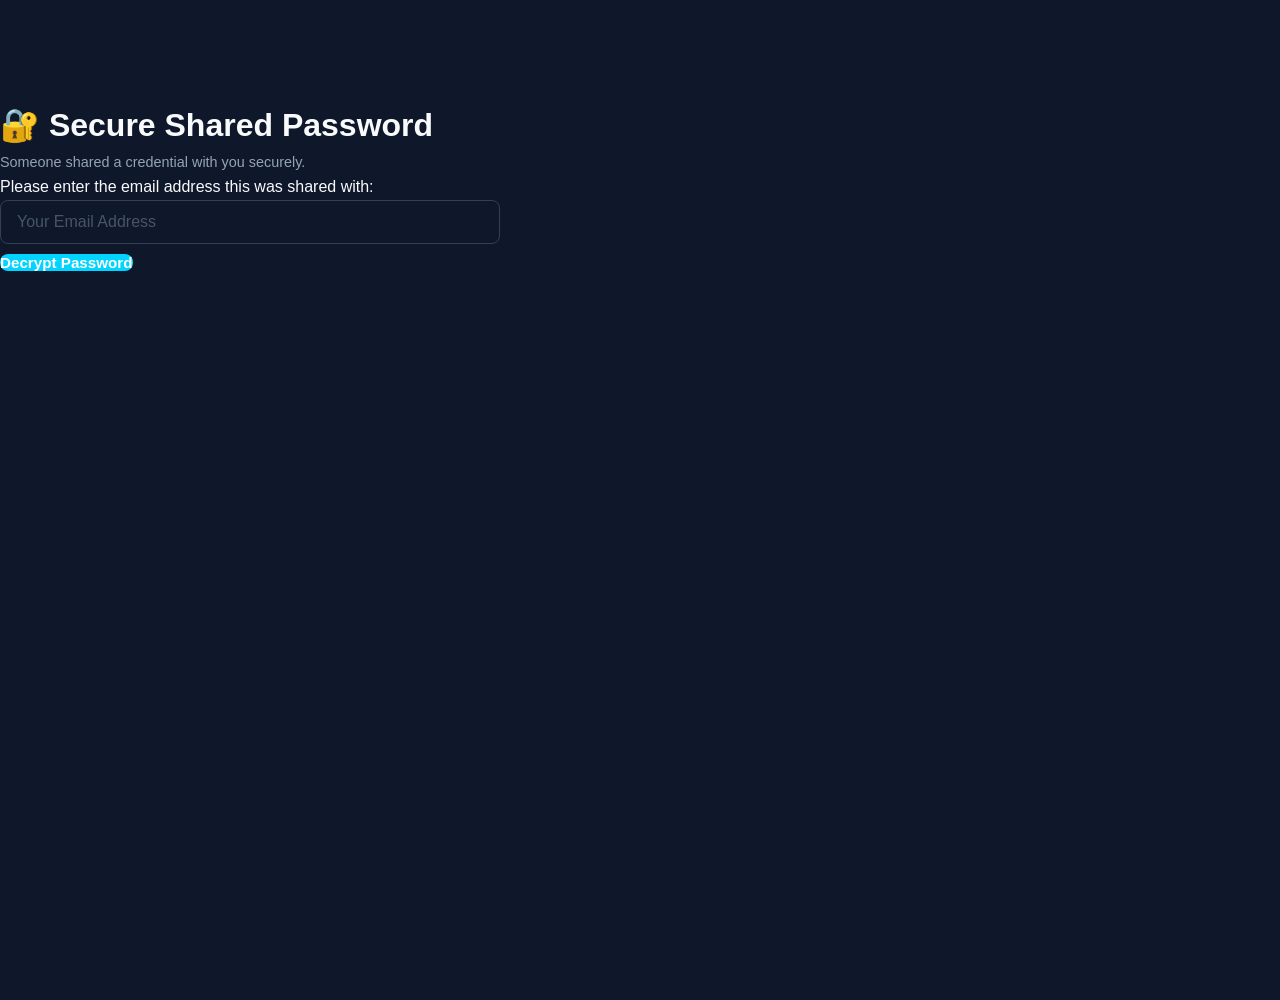
<file: frontend/share.html>
<!DOCTYPE html>
<html lang="en">
<head>
    <meta charset="UTF-8">
    <meta name="viewport" content="width=device-width, initial-scale=1.0">
    <title>🔐 Secure Share</title>
    <link rel="stylesheet" href="style.css">
</head>
<body>
    <div class="container" style="max-width: 500px; margin-top: 100px;">
        <h1>🔐 Secure Shared Password</h1>
        <p class="subtitle">Someone shared a credential with you securely.</p>

        <!-- Step 1: Ask for their email to find their Private Key -->
        <div id="auth-step">
            <p>Please enter the email address this was shared with:</p>
            <input type="email" id="receiver-email" placeholder="Your Email Address" required>
            <button id="decrypt-btn" style="background: #00d4ff; color: #fff; margin-top: 10px;">Decrypt Password</button>
            <div id="error-msg" class="error" style="margin-top: 15px;"></div>
        </div>

        <!-- Step 2: Show the decrypted password -->
        <div id="result-step" style="display: none; margin-top: 20px; background: rgba(255,255,255,0.1); padding: 20px; border-radius: 10px;">
            <h3 style="color: #00d4ff; margin-bottom: 15px;">✅ Decrypted Successfully!</h3>
            <p><strong>Site:</strong> <span id="res-site"></span></p>
            <p><strong>Username:</strong> <span id="res-username"></span></p>
            <p><strong>Password:</strong> <span id="res-password" style="font-family: monospace; color: #ff4444;"></span></p>
        </div>
    </div>

    <!-- Include the logic script -->
    <script src="share.js"></script>
</body>
</html>
</file>
<file: frontend/style.css>
/* =========================================
   GLOBAL RESET & VARIABLES
   ========================================= */
:root {
    --bg-color: #0f172a;
    --card-bg: #1e293b;
    --text-main: #f8fafc;
    --text-muted: #94a3b8;
    --primary: #38bdf8;
    --primary-hover: #0ea5e9;
    --danger: #ef4444;
    --danger-hover: #dc2626;
    --border: #334155;
    --input-bg: #0f172a;
    --success: #10b981;
}

* {
    margin: 0;
    padding: 0;
    box-sizing: border-box;
    font-family: 'Inter', -apple-system, BlinkMacSystemFont, "Segoe UI", Roboto, Helvetica, Arial, sans-serif;
}

body {
    background-color: var(--bg-color);
    color: var(--text-main);
    min-height: 100vh;
    line-height: 1.6;
}

/* =========================================
   AUTHENTICATION SCREEN
   ========================================= */
.auth-wrapper {
    display: flex;
    justify-content: center;
    align-items: center;
    min-height: 100vh;
    padding: 20px;
    background: radial-gradient(circle at top right, #1e293b 0%, #0f172a 100%);
}

.auth-card {
    background: var(--card-bg);
    padding: 40px;
    border-radius: 16px;
    width: 100%;
    max-width: 420px;
    box-shadow: 0 25px 50px -12px rgba(0, 0, 0, 0.5);
    border: 1px solid var(--border);
}

.brand {
    text-align: center;
    margin-bottom: 30px;
}

.brand h1 {
    font-size: 2rem;
    letter-spacing: -0.5px;
    margin-bottom: 5px;
}

.subtitle {
    color: var(--text-muted);
    font-size: 0.9rem;
}

.form-container h2 {
    font-size: 1.25rem;
    margin-bottom: 20px;
    font-weight: 500;
}

.toggle-text {
    text-align: center;
    margin-top: 20px;
    font-size: 0.9rem;
    color: var(--text-muted);
}

.toggle-text a {
    color: var(--primary);
    text-decoration: none;
    font-weight: 600;
}

.toggle-text a:hover {
    text-decoration: underline;
}

/* =========================================
   FORMS & INPUTS
   ========================================= */
.input-group {
    margin-bottom: 15px;
}

.input-group label {
    display: block;
    margin-bottom: 5px;
    font-size: 0.85rem;
    color: var(--text-muted);
}

input[type="text"],
input[type="email"],
input[type="password"] {
    width: 100%;
    padding: 12px 16px;
    background: var(--input-bg);
    border: 1px solid var(--border);
    border-radius: 8px;
    color: var(--text-main);
    font-size: 1rem;
    transition: border-color 0.2s, box-shadow 0.2s;
}

input[type="text"]:focus,
input[type="email"]:focus,
input[type="password"]:focus {
    outline: none;
    border-color: var(--primary);
    box-shadow: 0 0 0 3px rgba(56, 189, 248, 0.2);
}

::placeholder {
    color: #475569;
}

/* =========================================
   BUTTONS
   ========================================= */
button {
    cursor: pointer;
    font-weight: 600;
    border-radius: 8px;
    border: none;
    transition: all 0.2s;
    font-size: 0.95rem;
}

.primary-btn {
    width: 100%;
    padding: 12px;
    background: var(--primary);
    color: #0f172a;
    margin-top: 10px;
}

.primary-btn:hover {
    background: var(--primary-hover);
    transform: translateY(-1px);
}

.primary-btn:disabled {
    opacity: 0.6;
    cursor: not-allowed;
    transform: none;
}

.secondary-btn {
    padding: 10px 16px;
    background: transparent;
    border: 1px solid var(--primary);
    color: var(--primary);
}

.secondary-btn:hover {
    background: rgba(56, 189, 248, 0.1);
}

.danger-btn {
    padding: 8px 16px;
    background: rgba(239, 68, 68, 0.1);
    color: var(--danger);
    border: 1px solid rgba(239, 68, 68, 0.3);
}

.danger-btn:hover {
    background: rgba(239, 68, 68, 0.2);
}

.danger-outline-btn {
    width: 100%;
    padding: 10px;
    background: transparent;
    border: 1px solid var(--danger);
    color: var(--danger);
}

.danger-outline-btn:hover {
    background: rgba(239, 68, 68, 0.1);
}

/* =========================================
   VAULT DASHBOARD LAYOUT
   ========================================= */
.vault-wrapper {
    min-height: 100vh;
    display: flex;
    flex-direction: column;
}

.topbar {
    display: flex;
    justify-content: space-between;
    align-items: center;
    padding: 15px 30px;
    background: var(--card-bg);
    border-bottom: 1px solid var(--border);
}

.brand-small h2 {
    font-size: 1.2rem;
    margin: 0;
}

.dashboard {
    display: flex;
    gap: 25px;
    padding: 30px;
    max-width: 1400px;
    margin: 0 auto;
    width: 100%;
    flex: 1;
}

.dashboard-column {
    display: flex;
    flex-direction: column;
    gap: 25px;
}

.left-col {
    flex: 1;
    max-width: 400px;
}

.right-col {
    flex: 2;
}

/* =========================================
   CARDS
   ========================================= */
.card {
    background: var(--card-bg);
    border-radius: 12px;
    border: 1px solid var(--border);
    overflow: hidden;
    box-shadow: 0 4px 6px -1px rgba(0, 0, 0, 0.1);
}

.full-height {
    height: 100%;
}

.card-header {
    padding: 15px 20px;
    border-bottom: 1px solid var(--border);
    background: rgba(0, 0, 0, 0.1);
}

.card-header h3 {
    font-size: 1.05rem;
    font-weight: 600;
}

.subtitle-small {
    font-size: 0.8rem;
    color: var(--text-muted);
    margin-top: 4px;
}

.card-body {
    padding: 20px;
}

/* =========================================
   VAULT LIST ITEMS
   ========================================= */
.vault-list {
    display: flex;
    flex-direction: column;
    gap: 12px;
}

.password-item {
    background: var(--input-bg);
    padding: 16px;
    border-radius: 8px;
    border: 1px solid var(--border);
    display: flex;
    justify-content: space-between;
    align-items: center;
    transition: border-color 0.2s;
}

.password-item:hover {
    border-color: #475569;
}

.password-item .info {
    flex: 1;
}

.password-item .site {
    font-weight: 600;
    font-size: 1.05rem;
    margin-bottom: 2px;
}

.password-item .username {
    font-size: 0.85rem;
    color: var(--text-muted);
}

.password-item .password {
    font-family: 'Courier New', Courier, monospace;
    font-size: 0.9rem;
    color: var(--primary);
    margin-top: 6px;
    letter-spacing: 1px;
}

.password-item .actions {
    display: flex;
    gap: 8px;
}

.password-item .actions button {
    padding: 6px 12px;
    font-size: 0.8rem;
    background: transparent;
    border: 1px solid var(--border);
    color: var(--text-main);
    border-radius: 6px;
}

.password-item .actions .show-btn:hover {
    background: rgba(255, 255, 255, 0.1);
}

.password-item .actions .share-btn {
    color: var(--primary);
    border-color: rgba(56, 189, 248, 0.3);
}

.password-item .actions .share-btn:hover {
    background: rgba(56, 189, 248, 0.1);
}

.password-item .actions .delete-btn {
    color: var(--danger);
    border-color: rgba(239, 68, 68, 0.3);
}

.password-item .actions .delete-btn:hover {
    background: rgba(239, 68, 68, 0.1);
}

/* =========================================
   UTILITIES & MISC
   ========================================= */
.error {
    color: var(--danger);
    font-size: 0.85rem;
    margin-top: 10px;
    text-align: center;
}

.empty-state {
    text-align: center;
    color: var(--text-muted);
    padding: 40px 20px;
    font-size: 0.95rem;
    border: 1px dashed var(--border);
    border-radius: 8px;
}

.mt-10 { margin-top: 10px; }
.btn-group { display: flex; gap: 10px; flex-direction: column; }

/* 2FA specific */
.qr-container {
    background: white;
    padding: 15px;
    border-radius: 8px;
    display: inline-block;
    margin: 10px 0;
}

.qr-container img {
    max-width: 150px;
    display: block;
}

.secret-text {
    font-size: 0.8rem;
    color: var(--text-muted);
    margin-bottom: 10px;
    word-break: break-all;
}

.code-input {
    text-align: center;
    letter-spacing: 5px;
    font-size: 1.2rem !important;
}

.strength-meter {
    font-size: 0.85rem;
    font-weight: 600;
    height: 20px;
    margin-top: 5px;
}

/* Responsive */
@media (max-width: 900px) {
    .dashboard {
        flex-direction: column;
    }
    .left-col {
        max-width: 100%;
    }
}
</file>
